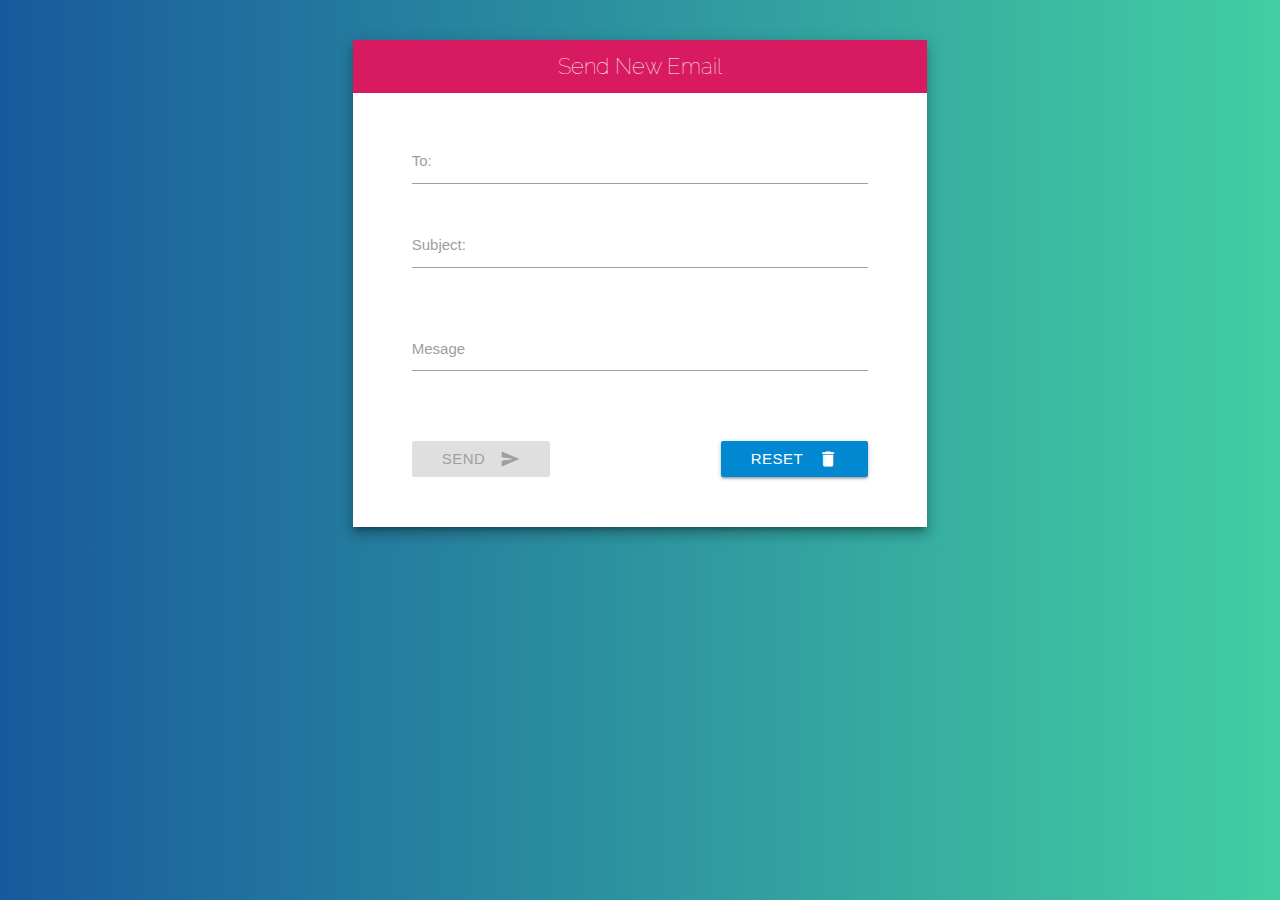
<file: email/index.html>
<!DOCTYPE html>
<html>
  <head>
    <link href="https://fonts.googleapis.com/icon?family=Material+Icons" rel="stylesheet">
    <link href="https://fonts.googleapis.com/css?family=Raleway:100,300" rel="stylesheet">
    <link type="text/css" rel="stylesheet" href="css/materialize.min.css"  media="screen,projection"/>
    <link rel="stylesheet" href="css/custom.css">
    <meta name="viewport" content="width=device-width, initial-scale=1.0"/>
    <title>Send Email</title>
  </head>
  <body>

    <div class="container">
        <div class="row">
            <div class="col s8 offset-s2">
                <div id="content" class="m2">
                    <header id="header" class=" pink darken-1">
                        Send New Email
                    </header>
                    <form id="email-form" action="#" class="col s10 offset-s1">
                        <div class="row">
                                <div class="input-field col s12">
                                    <input id="email" type="email">
                                    <label for="email">To:</label>
                                </div>
                                <div class="input-field col s12">
                                        <input id="subject" type="text">
                                        <label for="subject">Subject:</label>
                                </div>
                        </div>

                            <div class="row">
                                <div class="input-field col s12">
                                <textarea id="message" class="materialize-textarea"></textarea>
                                <label for="message">Mesage</label>
                                </div>
                            </div>
                            <div class="row" id="loaders">
                                <img id="spinner" src="img/spinner.gif" width="150">
                            </div>
                            <div class="row">
                                    <div class="col s6">
                                        <button id="sendBtn" class="btn waves-effect waves-light  pink darken-2" type="submit" name="action">Send
                                                <i class="material-icons right">send</i>
                                        </button>
                                    </div>
                                    <div class="col s6">
                                        <button id="resetBtn" class="btn waves-effect waves-light light-blue darken-2" type="reset">Reset
                                                <i class="material-icons right">delete</i>
                                        </button>
                                    </div>
                            </div>
                    </form> 
                    
                </div> <!--.contenido-->
            </div>
        </div>
    </div>
    <script type="text/javascript" src="https://code.jquery.com/jquery-3.2.1.min.js"></script>
    <script type="text/javascript" src="js/materialize.min.js"></script>
    <script src="js/app.js"></script>
  </body>
</html>
</file>
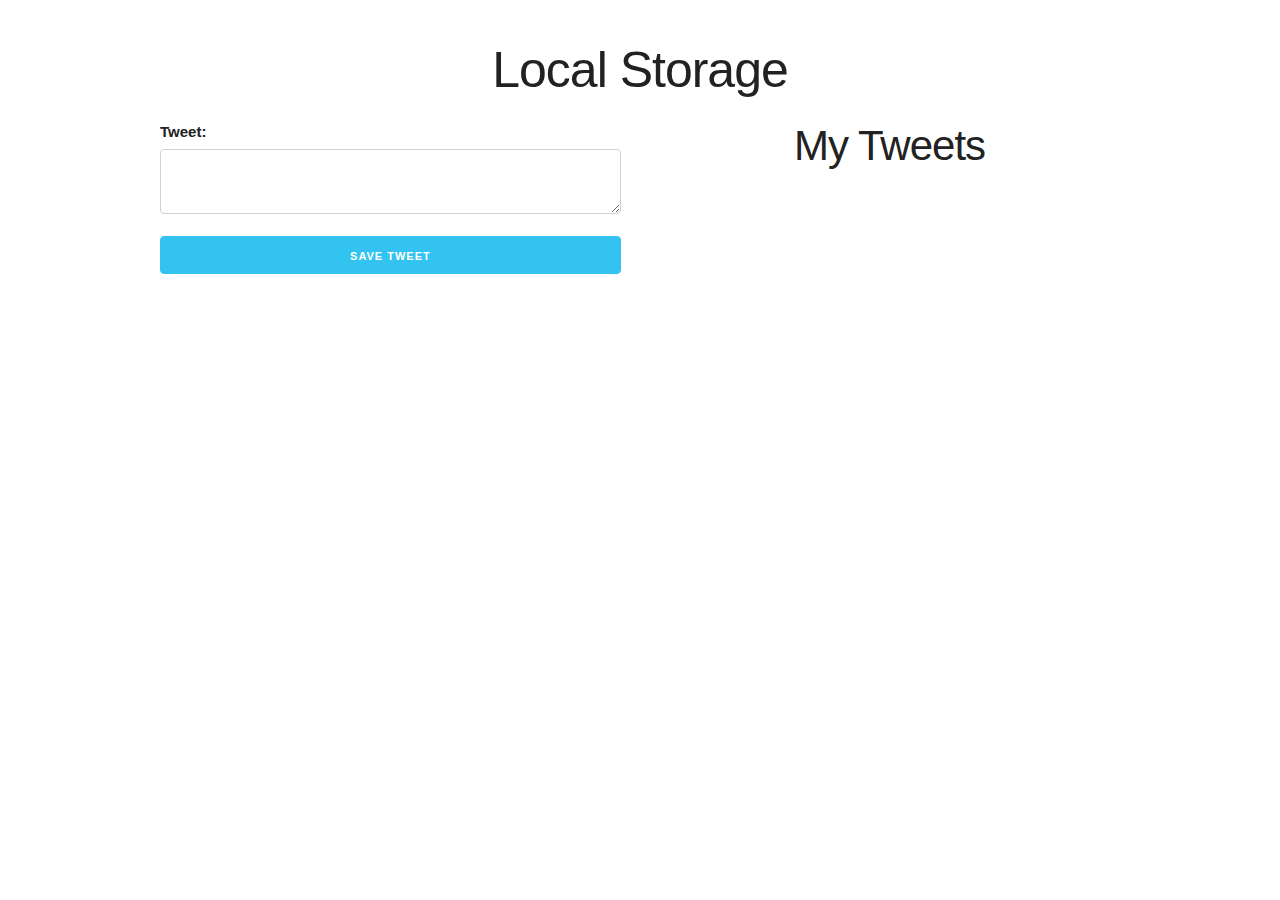
<file: LocalStorageForm/index.html>
<!DOCTYPE html>
<html lang="en">
<head>
    <meta charset="UTF-8">
    <meta name="viewport" content="width=device-width, initial-scale=1.0">
    <meta http-equiv="X-UA-Compatible" content="ie=edge">
    <title>Save Tweets Into Storage</title>
    <link rel="stylesheet" href="assets/css/normalize.css">
    <link rel="stylesheet" href="assets/css/skeleton.css">
    <link rel="stylesheet" href="assets/css/custom.css">
</head>
<body>

    <div id="content">
        <div class="container">
            <h1>Local Storage</h1>
            <div class="row">
                <div class="six columns">
                    <label for="tweet">Tweet:</label>
                    <form action="#" id="form">
                            <label for="tweet"></label>
                            <textarea id="tweet" class="u-full-width"></textarea>
                            <input type="submit" class="button u-full-width button-primary" value="Save Tweet">
                    </form>
                </div> <!--.six-->
                <div class="six columns">
                    <h2>My Tweets</h2>
                    <div id="tweet-list"></div>
                </div> <!--.six-->
            </div>
        </div>
    </div> <!--#contenido-->

    <script src="assets/js/app.js"></script>
</body>
</html>
</file>
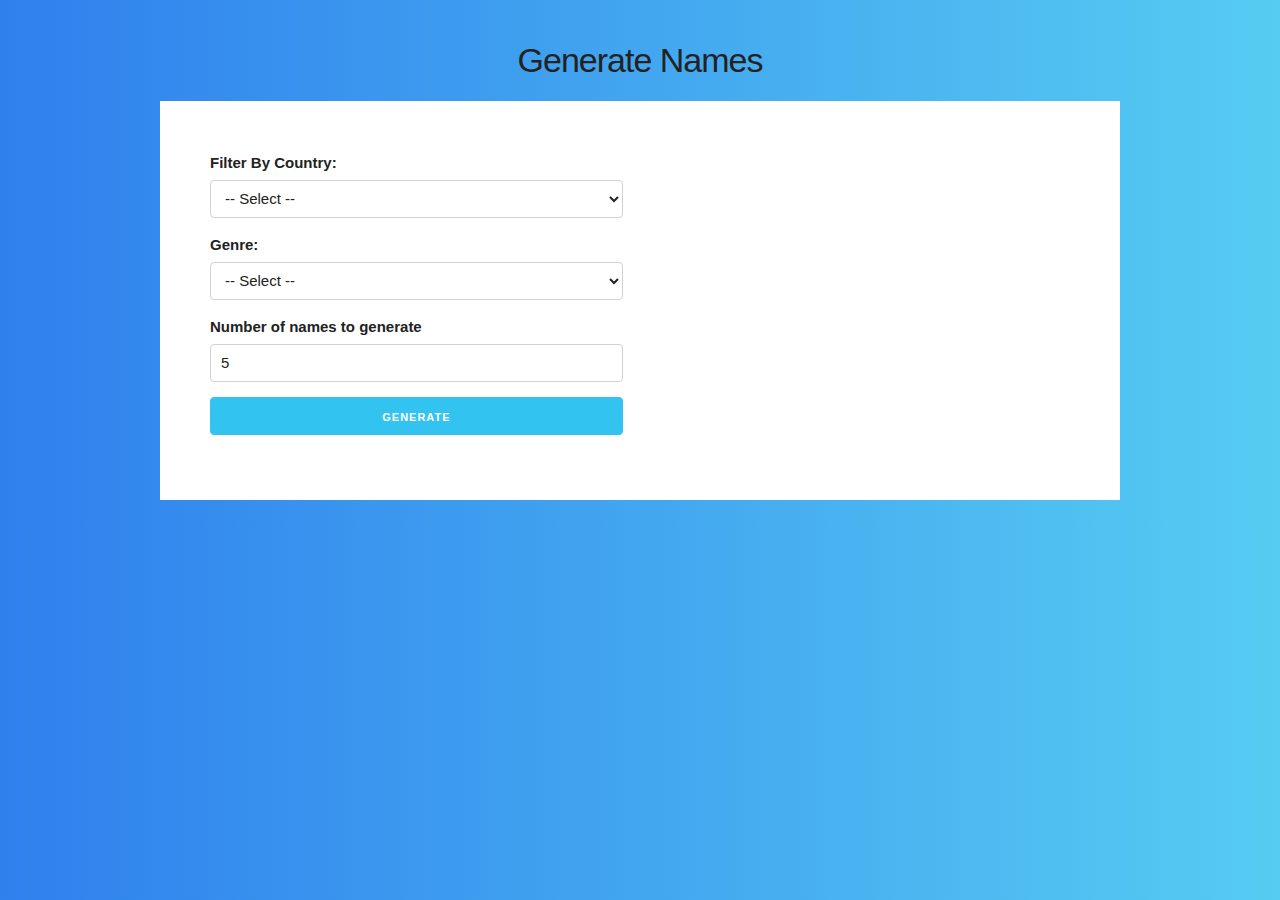
<file: nameGeneratorAJAX/index.html>
<!DOCTYPE html>
<html lang="en">
<head>
    <meta charset="UTF-8">
    <meta name="viewport" content="width=device-width, initial-scale=1.0">
    <meta http-equiv="X-UA-Compatible" content="ie=edge">
    <title>Document</title>
    <link rel="stylesheet" href="css/normalize.css">
    <link rel="stylesheet" href="css/skeleton.css">
    <link rel="stylesheet" href="css/custom.css">
</head>
<body>
    <div class="container">
        <div id="content" class="content">
            <h1>Generate Names</h1>
            <form action="#" id="generate-names">
                <div class="row">
                    <div class="six columns">
                        <label for="country">Filter By Country:</label>
                        <select class="u-full-width" id="country">
                            <option value=''>-- Select --</option>
                            <option value="argentina">Argentina</option>
                            <option value="brazil">Brazil</option>
                            <option value="colombia">Colombia</option>
                            <option value="costa rica">Costa Rica</option>
                            <option value="france">France</option>
                            <option value="italy">Italy</option>
                            <option value="mexico">Mexico</option>
                            <option value="portugal">Portugal</option>
                            <option value="united states">United States</option>
                            <option value="india">India</option>
                            <option value="japan">Japan</option>
                        </select>
                        <label for="genre">Genre:</label>
                        <select class="u-full-width" id="genre">
                                <option value=''>-- Select --</option>
                                <option value="male">Male</option>
                                <option value="female">Female</option>
                        </select>
                        <label>Number of names to generate</label>
                        <input type="number" id="quantity" class="u-full-width" min="5" max="50" value="5">
                        <input class="button-primary u-full-width" type="submit" value="Generate">
                    </div>

                    <div class="six columns">
                        <div id="result"></div>
                    </div>
                </div>
                
            </form>
        </div>
    </div>
    
    <script src="js/app.js"></script>
</body>
</html>
</file>
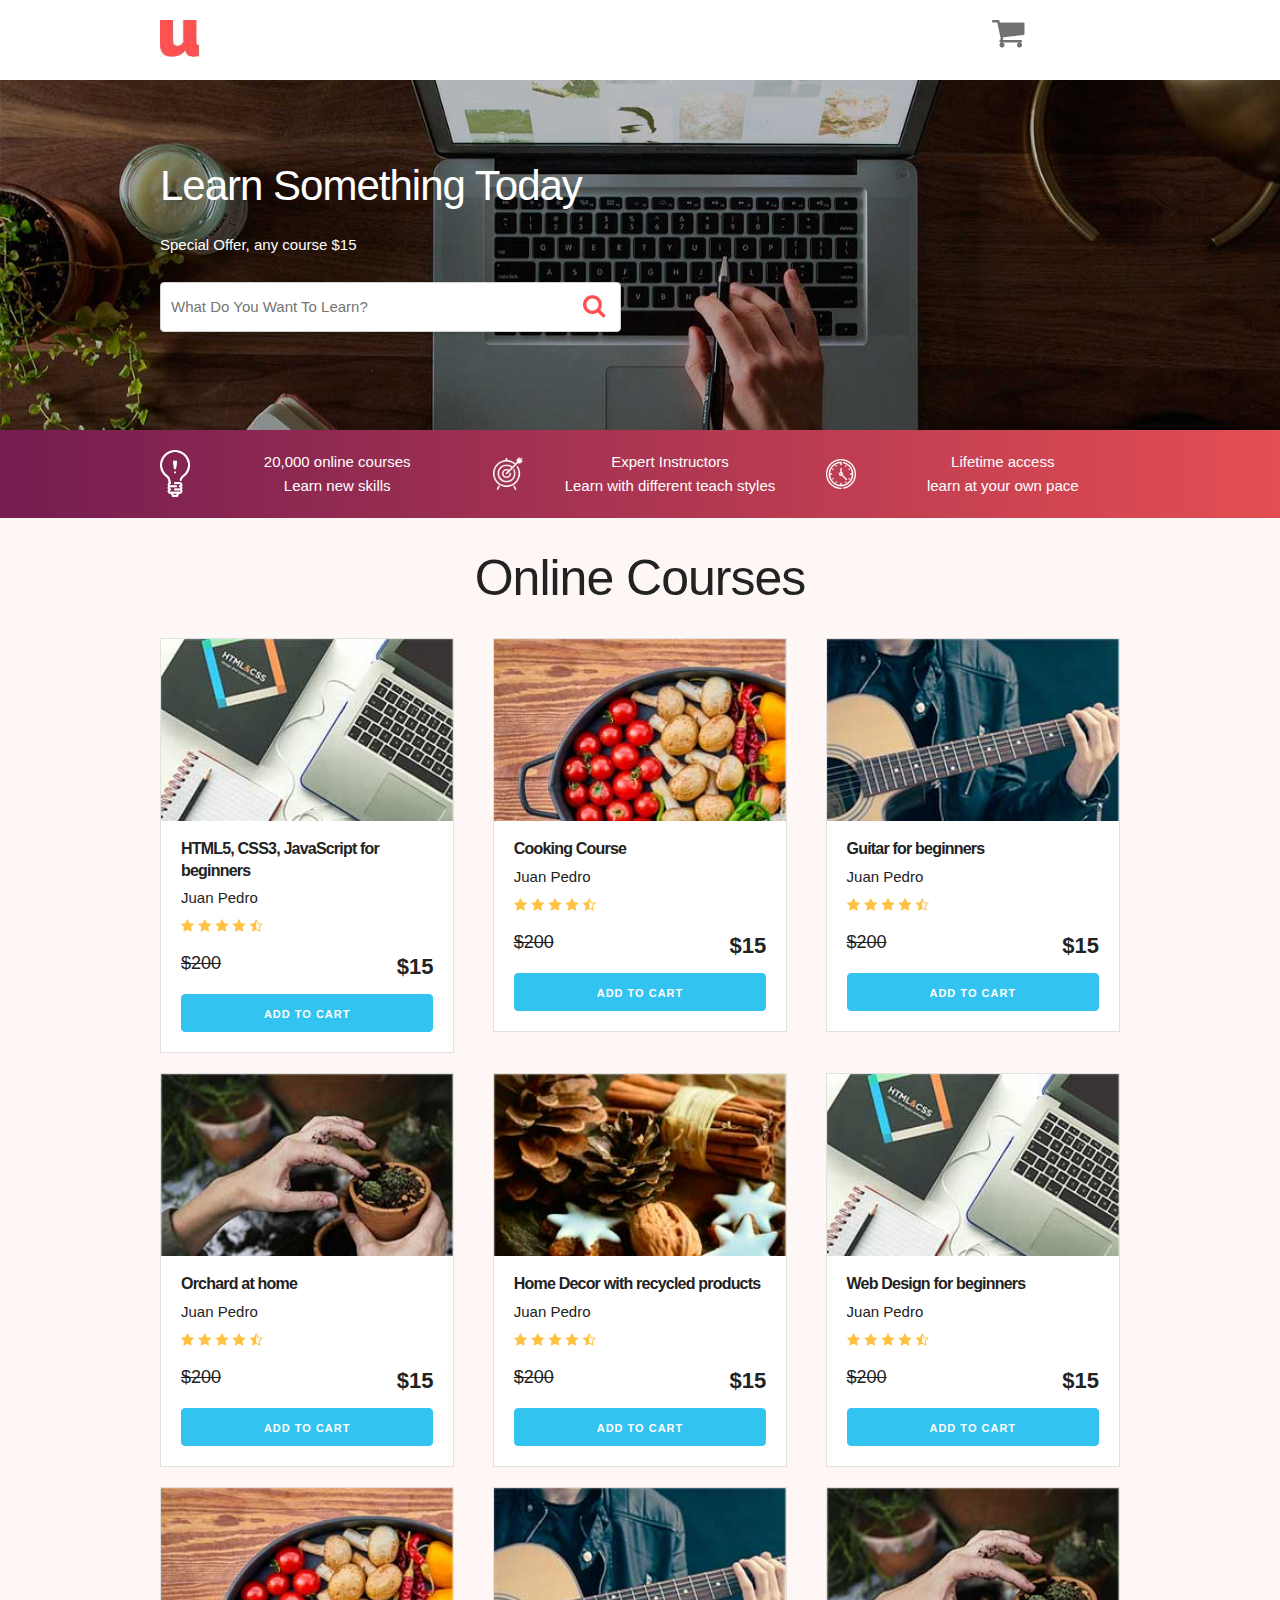
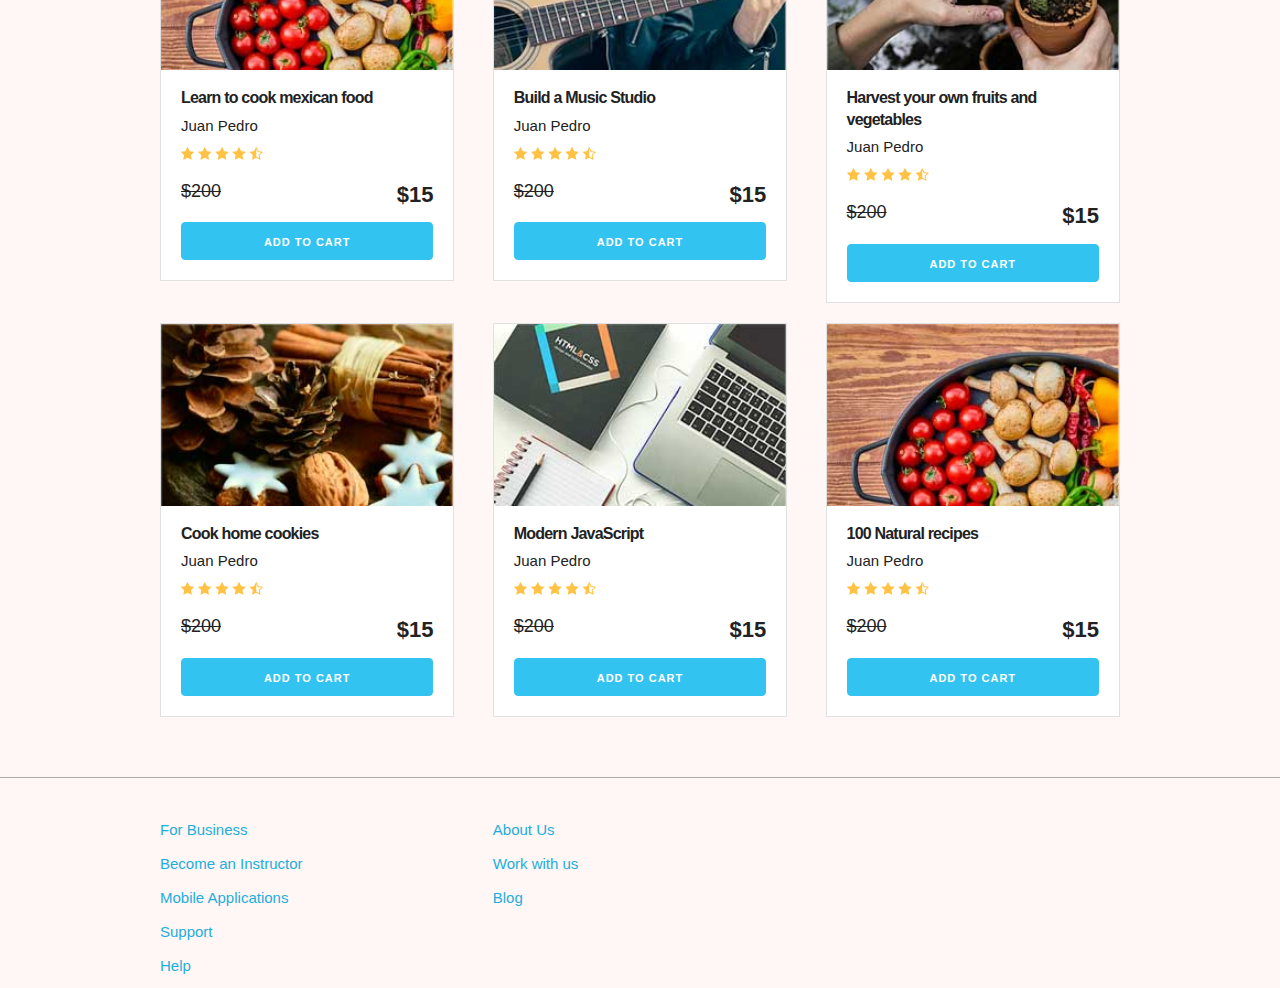
<file: shoppingcart/index.html>
<!DOCTYPE html>
<html lang="en">
<head>
    <meta charset="UTF-8">
    <meta name="viewport" content="width=device-width, initial-scale=1.0">
    <meta http-equiv="X-UA-Compatible" content="ie=edge">
    <title>Add Courses to Shopping Cart</title>
    <link rel="stylesheet" href="css/normalize.css">
    <link rel="stylesheet" href="css/skeleton.css">
    <link rel="stylesheet" href="css/custom.css">
</head>
<body>
<header id="header" class="header">
    <div class="container">
        <div class="row">
            <div class="four columns">
                <img src="img/logo.jpg" id="logo">
            </div>
            <div class="two columns u-pull-right">
                <ul>
                    <li class="submenu">
                            <img src="img/cart.png" id="img-cart">
                            <div id="shopping-cart">
                                    <table id="cart-content" class="u-full-width">
                                        <thead>
                                            <tr>
                                                <th>Image</th>
                                                <th>Name</th>
                                                <th>Price</th>
                                                <th></th>
                                            </tr>
                                        </thead>
                                        <tbody></tbody>
                                    </table>

                                    <a href="#" id="clear-cart" class="button u-full-width">Clear Cart</a>
                            </div>
                    </li>
                </ul>
            </div>
        </div>
    </div>
    </header>


    <div id="hero">
        <div class="container">
            <div class="row">
                    <div class="six columns">
                        <div class="hero-content">
                                <h2>Learn Something Today</h2>
                                <p>Special Offer, any course $15</p>
                                <form action="#" id="search" method="post" class="form">
                                    <input class="u-full-width" type="text" placeholder="What Do You Want To Learn? " id="search-course">
                                    <input type="submit" id="submit-search-course" class="submit-search-course">
                                </form>
                        </div>
                    </div>
            </div>
        </div>
    </div>

    <div class="main-bar">
        <div class="container">
            <div class="row">
                    <div class="four columns icon icon1">
                        <p>20,000 online courses <br>
                        Learn new skills</p>
                    </div>
                    <div class="four columns icon icon2">
                        <p>Expert Instructors<br>
                        Learn with different teach styles</p>
                    </div>
                    <div class="four columns icon icon3">
                        <p>Lifetime access <br>
                        learn at your own pace</p>
                    </div>
            </div>
        </div>

    </div>

    <div id="courses-list" class="container">
        <h1 id="heading" class="heading">Online Courses</h1>
        <div class="row">
            <div class="four columns">
                <div class="card">
                    <img src="img/course1.jpg" class="course-image u-full-width">
                    <div class="info-card">
                        <h4>HTML5, CSS3, JavaScript for beginners</h4>
                        <p>Juan Pedro</p>
                        <img src="img/stars.png">
                        <p class="price">$200  <span class="u-pull-right ">$15</span></p>
                        <a href="#" class="u-full-width button-primary button input add-to-cart" data-id="1">Add to Cart</a>
                    </div>
                </div> <!--.card-->
            </div>
            <div class="four columns">
                    <div class="card">
                        <img src="img/course2.jpg" class="course-image u-full-width">
                        <div class="info-card">
                            <h4>Cooking Course</h4>
                            <p>Juan Pedro</p>
                            <img src="img/stars.png">
                            <p class="price">$200  <span class="u-pull-right ">$15</span></p>
                            <a href="#" class="u-full-width button-primary button input add-to-cart" data-id="2">Add to Cart</a>
                        </div>
                    </div>
            </div>
            <div class="four columns">
                    <div class="card">
                        <img src="img/course3.jpg" class="course-image u-full-width">
                        <div class="info-card">
                            <h4>Guitar for beginners</h4>
                            <p>Juan Pedro</p>
                            <img src="img/stars.png">
                            <p class="price">$200  <span class="u-pull-right ">$15</span></p>
                            <a href="#" class="u-full-width button-primary button input add-to-cart" data-id="3">Add to Cart</a>
                        </div>
                    </div> <!--.card-->
            </div>

        </div> <!--.row-->
        <div class="row">
            <div class="four columns">
                <div class="card">
                    <img src="img/course4.jpg" class="course-image u-full-width">
                    <div class="info-card">
                        <h4>Orchard at home</h4>
                        <p>Juan Pedro</p>
                        <img src="img/stars.png">
                        <p class="price">$200  <span class="u-pull-right ">$15</span></p>
                        <a href="#" class="u-full-width button-primary button input add-to-cart" data-id="4">Add to Cart</a>
                    </div>
                </div> <!--.card-->
            </div>
            <div class="four columns">
                    <div class="card">
                        <img src="img/course5.jpg" class="course-image u-full-width">
                        <div class="info-card">
                            <h4>Home Decor with recycled products</h4>
                            <p>Juan Pedro</p>
                            <img src="img/stars.png">
                            <p class="price">$200  <span class="u-pull-right ">$15</span></p>
                            <a href="#" class="u-full-width button-primary button input add-to-cart" data-id="5">Add to Cart</a>
                        </div>
                    </div> <!--.card-->
            </div>
            <div class="four columns">
                    <div class="card">
                        <img src="img/course1.jpg" class="course-image u-full-width">
                        <div class="info-card">
                            <h4>Web Design for beginners</h4>
                            <p>Juan Pedro</p>
                            <img src="img/stars.png">
                            <p class="price">$200  <span class="u-pull-right ">$15</span></p>
                            <a href="#" class="u-full-width button-primary button input add-to-cart" data-id="6">Add to Cart</a>
                        </div>
                    </div> <!--.card-->
            </div>
        </div> <!--.row-->
        <div class="row">
            <div class="four columns">
                <div class="card">
                    <img src="img/course2.jpg" class="course-image u-full-width">
                    <div class="info-card">
                        <h4>Learn to cook mexican food</h4>
                        <p>Juan Pedro</p>
                        <img src="img/stars.png">
                        <p class="price">$200  <span class="u-pull-right ">$15</span></p>
                        <a href="#" class="u-full-width button-primary button input add-to-cart" data-id="7">Add to Cart</a>
                    </div>
                </div> <!--.card-->
            </div>
            <div class="four columns">
                    <div class="card">
                        <img src="img/course3.jpg" class="course-image u-full-width">
                        <div class="info-card">
                            <h4>Build a Music Studio</h4>
                            <p>Juan Pedro</p>
                            <img src="img/stars.png">
                            <p class="price">$200  <span class="u-pull-right ">$15</span></p>
                            <a href="#" class="u-full-width button-primary button input add-to-cart" data-id="8">Add to Cart</a>
                        </div>
                    </div> <!--.card-->
            </div>
            <div class="four columns">
                    <div class="card">
                        <img src="img/course4.jpg" class="course-image u-full-width">
                        <div class="info-card">
                            <h4>Harvest your own fruits and vegetables</h4>
                            <p>Juan Pedro</p>
                            <img src="img/stars.png">
                            <p class="price">$200  <span class="u-pull-right ">$15</span></p>
                            <a href="#" class="u-full-width button-primary button input add-to-cart" data-id="9">Add to Cart</a>
                        </div>
                    </div> <!--.card-->
            </div>
        </div> <!--.row-->
        <div class="row">
                <div class="four columns">
                    <div class="card">
                        <img src="img/course5.jpg" class="course-image u-full-width">
                        <div class="info-card">
                            <h4>Cook home cookies</h4>
                            <p>Juan Pedro</p>
                            <img src="img/stars.png">
                            <p class="price">$200  <span class="u-pull-right ">$15</span></p>
                            <a href="#" class="u-full-width button-primary button input add-to-cart" data-id="10">Add to Cart</a>
                        </div>
                    </div> <!--.card-->
                </div>
                <div class="four columns">
                        <div class="card">
                            <img src="img/course1.jpg" class="course-image u-full-width">
                            <div class="info-card">
                                <h4>Modern JavaScript</h4>
                                <p>Juan Pedro</p>
                                <img src="img/stars.png">
                                <p class="price">$200  <span class="u-pull-right ">$15</span></p>
                                <a href="#" class="u-full-width button-primary button input add-to-cart" data-id="11">Add to Cart</a>
                            </div>
                        </div> <!--.card-->
                </div>
                <div class="four columns">
                        <div class="card">
                            <img src="img/course2.jpg" class="course-image u-full-width">
                            <div class="info-card">
                                <h4>100 Natural recipes</h4>
                                <p>Juan Pedro</p>
                                <img src="img/stars.png">
                                <p class="price">$200  <span class="u-pull-right ">$15</span></p>
                                <a href="#" class="u-full-width button-primary button input add-to-cart" data-id="12">Add to Cart</a>
                            </div>
                        </div> <!--.card-->
                </div>
            </div> <!--.row-->
    </div>

    <footer id="footer" class="footer">
        <div class="container">
            <div class="row">
                    <div class="four columns">
                            <nav id="primary" class="menu">
                                <a class="link" href="#">For Business</a>
                                <a class="link" href="#">Become an Instructor</a>
                                <a class="link" href="#">Mobile Applications</a>
                                <a class="link" href="#">Support</a>
                                <a class="link" href="#">Help</a>
                            </nav>
                    </div>
                    <div class="four columns">
                            <nav id="secondary" class="menu">
                                <a class="link" href="#">About Us</a>
                                <a class="link" href="#">Work with us</a>
                                <a class="link" href="#">Blog</a>
                            </nav>
                    </div>
            </div>
        </div>
    </footer>

    <script src="js/app.js"></script>

</body>
</html>
</file>
<file: email/css/custom.css>
body {
    background: #43cea2;
    background: -webkit-linear-gradient(to right, #185a9d, #43cea2);
    background: linear-gradient(to right, #185a9d, #43cea2); 
}
#content {
    background-color: white;
    margin-top: 40px;
    -webkit-box-shadow: 0 8px 10px 1px rgba(0,0,0,0.14), 0 3px 14px 2px rgba(0,0,0,0.12), 0 5px 5px -3px rgba(0,0,0,0.3);
    box-shadow: 0 8px 10px 1px rgba(0,0,0,0.14), 0 3px 14px 2px rgba(0,0,0,0.12), 0 5px 5px -3px rgba(0,0,0,0.3);
}
#content::after {
    clear: both;
    display: block;
    content: '';
}
header {
    padding: 10px;
    text-align: center;
    color: white;
    font-size: 22px;
    font-family: 'Raleway', sans-serif;
    font-weight: 100;
}
form {
    margin: 30px 0;
}
#loaders {
    text-align: center;
}
#loaders img {
    width: 150px;
    margin: 0 auto;
    display: none;
}
#resetBtn {
    float: right;
}
</file>
<file: LocalStorageForm/assets/css/skeleton.css>
/*
* Skeleton V2.0.4
* Copyright 2014, Dave Gamache
* www.getskeleton.com
* Free to use under the MIT license.
* http://www.opensource.org/licenses/mit-license.php
* 12/29/2014
*/


/* Table of contents
––––––––––––––––––––––––––––––––––––––––––––––––––
- Grid
- Base Styles
- Typography
- Links
- Buttons
- Forms
- Lists
- Code
- Tables
- Spacing
- Utilities
- Clearing
- Media Queries
*/


/* Grid
–––––––––––––––––––––––––––––––––––––––––––––––––– */
.container {
  position: relative;
  width: 100%;
  max-width: 960px;
  margin: 0 auto;
  padding: 0 20px;
  box-sizing: border-box; }
.column,
.columns {
  width: 100%;
  float: left;
  box-sizing: border-box; }

/* For devices larger than 400px */
@media (min-width: 400px) {
  .container {
    width: 85%;
    padding: 0; }
}

/* For devices larger than 550px */
@media (min-width: 550px) {
  .container {
    width: 80%; }
  .column,
  .columns {
    margin-left: 4%; }
  .column:first-child,
  .columns:first-child {
    margin-left: 0; }

  .one.column,
  .one.columns                    { width: 4.66666666667%; }
  .two.columns                    { width: 13.3333333333%; }
  .three.columns                  { width: 22%;            }
  .four.columns                   { width: 30.6666666667%; }
  .five.columns                   { width: 39.3333333333%; }
  .six.columns                    { width: 48%;            }
  .seven.columns                  { width: 56.6666666667%; }
  .eight.columns                  { width: 65.3333333333%; }
  .nine.columns                   { width: 74.0%;          }
  .ten.columns                    { width: 82.6666666667%; }
  .eleven.columns                 { width: 91.3333333333%; }
  .twelve.columns                 { width: 100%; margin-left: 0; }

  .one-third.column               { width: 30.6666666667%; }
  .two-thirds.column              { width: 65.3333333333%; }

  .one-half.column                { width: 48%; }

  /* Offsets */
  .offset-by-one.column,
  .offset-by-one.columns          { margin-left: 8.66666666667%; }
  .offset-by-two.column,
  .offset-by-two.columns          { margin-left: 17.3333333333%; }
  .offset-by-three.column,
  .offset-by-three.columns        { margin-left: 26%;            }
  .offset-by-four.column,
  .offset-by-four.columns         { margin-left: 34.6666666667%; }
  .offset-by-five.column,
  .offset-by-five.columns         { margin-left: 43.3333333333%; }
  .offset-by-six.column,
  .offset-by-six.columns          { margin-left: 52%;            }
  .offset-by-seven.column,
  .offset-by-seven.columns        { margin-left: 60.6666666667%; }
  .offset-by-eight.column,
  .offset-by-eight.columns        { margin-left: 69.3333333333%; }
  .offset-by-nine.column,
  .offset-by-nine.columns         { margin-left: 78.0%;          }
  .offset-by-ten.column,
  .offset-by-ten.columns          { margin-left: 86.6666666667%; }
  .offset-by-eleven.column,
  .offset-by-eleven.columns       { margin-left: 95.3333333333%; }

  .offset-by-one-third.column,
  .offset-by-one-third.columns    { margin-left: 34.6666666667%; }
  .offset-by-two-thirds.column,
  .offset-by-two-thirds.columns   { margin-left: 69.3333333333%; }

  .offset-by-one-half.column,
  .offset-by-one-half.columns     { margin-left: 52%; }

}


/* Base Styles
–––––––––––––––––––––––––––––––––––––––––––––––––– */
/* NOTE
html is set to 62.5% so that all the REM measurements throughout Skeleton
are based on 10px sizing. So basically 1.5rem = 15px :) */
html {
  font-size: 62.5%; }
body {
  font-size: 1.5em; /* currently ems cause chrome bug misinterpreting rems on body element */
  line-height: 1.6;
  font-weight: 400;
  font-family: "Raleway", "HelveticaNeue", "Helvetica Neue", Helvetica, Arial, sans-serif;
  color: #222; }


/* Typography
–––––––––––––––––––––––––––––––––––––––––––––––––– */
h1, h2, h3, h4, h5, h6 {
  margin-top: 0;
  margin-bottom: 2rem;
  font-weight: 300; }
h1 { font-size: 4.0rem; line-height: 1.2;  letter-spacing: -.1rem;}
h2 { font-size: 3.6rem; line-height: 1.25; letter-spacing: -.1rem; }
h3 { font-size: 3.0rem; line-height: 1.3;  letter-spacing: -.1rem; }
h4 { font-size: 2.4rem; line-height: 1.35; letter-spacing: -.08rem; }
h5 { font-size: 1.8rem; line-height: 1.5;  letter-spacing: -.05rem; }
h6 { font-size: 1.5rem; line-height: 1.6;  letter-spacing: 0; }

/* Larger than phablet */
@media (min-width: 550px) {
  h1 { font-size: 5.0rem; }
  h2 { font-size: 4.2rem; }
  h3 { font-size: 3.6rem; }
  h4 { font-size: 3.0rem; }
  h5 { font-size: 2.4rem; }
  h6 { font-size: 1.5rem; }
}

p {
  margin-top: 0; }


/* Links
–––––––––––––––––––––––––––––––––––––––––––––––––– */
a {
  color: #1EAEDB; }
a:hover {
  color: #0FA0CE; }


/* Buttons
–––––––––––––––––––––––––––––––––––––––––––––––––– */
.button,
button,
input[type="submit"],
input[type="reset"],
input[type="button"] {
  display: inline-block;
  height: 38px;
  padding: 0 30px;
  color: #555;
  text-align: center;
  font-size: 11px;
  font-weight: 600;
  line-height: 38px;
  letter-spacing: .1rem;
  text-transform: uppercase;
  text-decoration: none;
  white-space: nowrap;
  background-color: transparent;
  border-radius: 4px;
  border: 1px solid #bbb;
  cursor: pointer;
  box-sizing: border-box; }
.button:hover,
button:hover,
input[type="submit"]:hover,
input[type="reset"]:hover,
input[type="button"]:hover,
.button:focus,
button:focus,
input[type="submit"]:focus,
input[type="reset"]:focus,
input[type="button"]:focus {
  color: #333;
  border-color: #888;
  outline: 0; }
.button.button-primary,
button.button-primary,
input[type="submit"].button-primary,
input[type="reset"].button-primary,
input[type="button"].button-primary {
  color: #FFF;
  background-color: #33C3F0;
  border-color: #33C3F0; }
.button.button-primary:hover,
button.button-primary:hover,
input[type="submit"].button-primary:hover,
input[type="reset"].button-primary:hover,
input[type="button"].button-primary:hover,
.button.button-primary:focus,
button.button-primary:focus,
input[type="submit"].button-primary:focus,
input[type="reset"].button-primary:focus,
input[type="button"].button-primary:focus {
  color: #FFF;
  background-color: #1EAEDB;
  border-color: #1EAEDB; }


/* Forms
–––––––––––––––––––––––––––––––––––––––––––––––––– */
input[type="email"],
input[type="number"],
input[type="search"],
input[type="text"],
input[type="tel"],
input[type="url"],
input[type="password"],
textarea,
select {
  height: 38px;
  padding: 6px 10px; /* The 6px vertically centers text on FF, ignored by Webkit */
  background-color: #fff;
  border: 1px solid #D1D1D1;
  border-radius: 4px;
  box-shadow: none;
  box-sizing: border-box; }
/* Removes awkward default styles on some inputs for iOS */
input[type="email"],
input[type="number"],
input[type="search"],
input[type="text"],
input[type="tel"],
input[type="url"],
input[type="password"],
textarea {
  -webkit-appearance: none;
     -moz-appearance: none;
          appearance: none; }
textarea {
  min-height: 65px;
  padding-top: 6px;
  padding-bottom: 6px; }
input[type="email"]:focus,
input[type="number"]:focus,
input[type="search"]:focus,
input[type="text"]:focus,
input[type="tel"]:focus,
input[type="url"]:focus,
input[type="password"]:focus,
textarea:focus,
select:focus {
  border: 1px solid #33C3F0;
  outline: 0; }
label,
legend {
  display: block;
  margin-bottom: .5rem;
  font-weight: 600; }
fieldset {
  padding: 0;
  border-width: 0; }
input[type="checkbox"],
input[type="radio"] {
  display: inline; }
label > .label-body {
  display: inline-block;
  margin-left: .5rem;
  font-weight: normal; }


/* Lists
–––––––––––––––––––––––––––––––––––––––––––––––––– */
ul {
  list-style: circle inside; }
ol {
  list-style: decimal inside; }
ol, ul {
  padding-left: 0;
  margin-top: 0; }
ul ul,
ul ol,
ol ol,
ol ul {
  margin: 1.5rem 0 1.5rem 3rem;
  font-size: 90%; }
li {
  margin-bottom: 1rem; }


/* Code
–––––––––––––––––––––––––––––––––––––––––––––––––– */
code {
  padding: .2rem .5rem;
  margin: 0 .2rem;
  font-size: 90%;
  white-space: nowrap;
  background: #F1F1F1;
  border: 1px solid #E1E1E1;
  border-radius: 4px; }
pre > code {
  display: block;
  padding: 1rem 1.5rem;
  white-space: pre; }


/* Tables
–––––––––––––––––––––––––––––––––––––––––––––––––– */
th,
td {
  padding: 12px 15px;
  text-align: left;
  border-bottom: 1px solid #E1E1E1; }
th:first-child,
td:first-child {
  padding-left: 0; }
th:last-child,
td:last-child {
  padding-right: 0; }


/* Spacing
–––––––––––––––––––––––––––––––––––––––––––––––––– */
button,
.button {
  margin-bottom: 1rem; }
input,
textarea,
select,
fieldset {
  margin-bottom: 1.5rem; }
pre,
blockquote,
dl,
figure,
table,
p,
ul,
ol,
form {
  margin-bottom: 2.5rem; }


/* Utilities
–––––––––––––––––––––––––––––––––––––––––––––––––– */
.u-full-width {
  width: 100%;
  box-sizing: border-box; }
.u-max-full-width {
  max-width: 100%;
  box-sizing: border-box; }
.u-pull-right {
  float: right; }
.u-pull-left {
  float: left; }


/* Misc
–––––––––––––––––––––––––––––––––––––––––––––––––– */
hr {
  margin-top: 3rem;
  margin-bottom: 3.5rem;
  border-width: 0;
  border-top: 1px solid #E1E1E1; }


/* Clearing
–––––––––––––––––––––––––––––––––––––––––––––––––– */

/* Self Clearing Goodness */
.container:after,
.row:after,
.u-cf {
  content: "";
  display: table;
  clear: both; }


/* Media Queries
–––––––––––––––––––––––––––––––––––––––––––––––––– */
/*
Note: The best way to structure the use of media queries is to create the queries
near the relevant code. For example, if you wanted to change the styles for buttons
on small devices, paste the mobile query code up in the buttons section and style it
there.
*/


/* Larger than mobile */
@media (min-width: 400px) {}

/* Larger than phablet (also point when grid becomes active) */
@media (min-width: 550px) {}

/* Larger than tablet */
@media (min-width: 750px) {}

/* Larger than desktop */
@media (min-width: 1000px) {}

/* Larger than Desktop HD */
@media (min-width: 1200px) {}
</file>
<file: LocalStorageForm/assets/css/custom.css>
h1, h2 {
    text-align: center;
}

#content {
    margin-top: 40px;
}
.remove-tweet,
.remove-tweet:hover {
    float: right;
    cursor: pointer;
    color: red;
    font-weight: bold;
}
</file>
<file: nameGeneratorAJAX/css/skeleton.css>
/*
* Skeleton V2.0.4
* Copyright 2014, Dave Gamache
* www.getskeleton.com
* Free to use under the MIT license.
* http://www.opensource.org/licenses/mit-license.php
* 12/29/2014
*/


/* Table of contents
––––––––––––––––––––––––––––––––––––––––––––––––––
- Grid
- Base Styles
- Typography
- Links
- Buttons
- Forms
- Lists
- Code
- Tables
- Spacing
- Utilities
- Clearing
- Media Queries
*/


/* Grid
–––––––––––––––––––––––––––––––––––––––––––––––––– */
.container {
  position: relative;
  width: 100%;
  max-width: 960px;
  margin: 0 auto;
  padding: 0 20px;
  box-sizing: border-box; }
.column,
.columns {
  width: 100%;
  float: left;
  box-sizing: border-box; }

/* For devices larger than 400px */
@media (min-width: 400px) {
  .container {
    width: 85%;
    padding: 0; }
}

/* For devices larger than 550px */
@media (min-width: 550px) {
  .container {
    width: 80%; }
  .column,
  .columns {
    margin-left: 4%; }
  .column:first-child,
  .columns:first-child {
    margin-left: 0; }

  .one.column,
  .one.columns                    { width: 4.66666666667%; }
  .two.columns                    { width: 13.3333333333%; }
  .three.columns                  { width: 22%;            }
  .four.columns                   { width: 30.6666666667%; }
  .five.columns                   { width: 39.3333333333%; }
  .six.columns                    { width: 48%;            }
  .seven.columns                  { width: 56.6666666667%; }
  .eight.columns                  { width: 65.3333333333%; }
  .nine.columns                   { width: 74.0%;          }
  .ten.columns                    { width: 82.6666666667%; }
  .eleven.columns                 { width: 91.3333333333%; }
  .twelve.columns                 { width: 100%; margin-left: 0; }

  .one-third.column               { width: 30.6666666667%; }
  .two-thirds.column              { width: 65.3333333333%; }

  .one-half.column                { width: 48%; }

  /* Offsets */
  .offset-by-one.column,
  .offset-by-one.columns          { margin-left: 8.66666666667%; }
  .offset-by-two.column,
  .offset-by-two.columns          { margin-left: 17.3333333333%; }
  .offset-by-three.column,
  .offset-by-three.columns        { margin-left: 26%;            }
  .offset-by-four.column,
  .offset-by-four.columns         { margin-left: 34.6666666667%; }
  .offset-by-five.column,
  .offset-by-five.columns         { margin-left: 43.3333333333%; }
  .offset-by-six.column,
  .offset-by-six.columns          { margin-left: 52%;            }
  .offset-by-seven.column,
  .offset-by-seven.columns        { margin-left: 60.6666666667%; }
  .offset-by-eight.column,
  .offset-by-eight.columns        { margin-left: 69.3333333333%; }
  .offset-by-nine.column,
  .offset-by-nine.columns         { margin-left: 78.0%;          }
  .offset-by-ten.column,
  .offset-by-ten.columns          { margin-left: 86.6666666667%; }
  .offset-by-eleven.column,
  .offset-by-eleven.columns       { margin-left: 95.3333333333%; }

  .offset-by-one-third.column,
  .offset-by-one-third.columns    { margin-left: 34.6666666667%; }
  .offset-by-two-thirds.column,
  .offset-by-two-thirds.columns   { margin-left: 69.3333333333%; }

  .offset-by-one-half.column,
  .offset-by-one-half.columns     { margin-left: 52%; }

}


/* Base Styles
–––––––––––––––––––––––––––––––––––––––––––––––––– */
/* NOTE
html is set to 62.5% so that all the REM measurements throughout Skeleton
are based on 10px sizing. So basically 1.5rem = 15px :) */
html {
  font-size: 62.5%; }
body {
  font-size: 1.5em; /* currently ems cause chrome bug misinterpreting rems on body element */
  line-height: 1.6;
  font-weight: 400;
  font-family: "Raleway", "HelveticaNeue", "Helvetica Neue", Helvetica, Arial, sans-serif;
  color: #222; }


/* Typography
–––––––––––––––––––––––––––––––––––––––––––––––––– */
h1, h2, h3, h4, h5, h6 {
  margin-top: 0;
  margin-bottom: 2rem;
  font-weight: 300; }
h1 { font-size: 4.0rem; line-height: 1.2;  letter-spacing: -.1rem;}
h2 { font-size: 3.6rem; line-height: 1.25; letter-spacing: -.1rem; }
h3 { font-size: 3.0rem; line-height: 1.3;  letter-spacing: -.1rem; }
h4 { font-size: 2.4rem; line-height: 1.35; letter-spacing: -.08rem; }
h5 { font-size: 1.8rem; line-height: 1.5;  letter-spacing: -.05rem; }
h6 { font-size: 1.5rem; line-height: 1.6;  letter-spacing: 0; }

/* Larger than phablet */
@media (min-width: 550px) {
  h1 { font-size: 5.0rem; }
  h2 { font-size: 4.2rem; }
  h3 { font-size: 3.6rem; }
  h4 { font-size: 3.0rem; }
  h5 { font-size: 2.4rem; }
  h6 { font-size: 1.5rem; }
}

p {
  margin-top: 0; }


/* Links
–––––––––––––––––––––––––––––––––––––––––––––––––– */
a {
  color: #1EAEDB; }
a:hover {
  color: #0FA0CE; }


/* Buttons
–––––––––––––––––––––––––––––––––––––––––––––––––– */
.button,
button,
input[type="submit"],
input[type="reset"],
input[type="button"] {
  display: inline-block;
  height: 38px;
  padding: 0 30px;
  color: #555;
  text-align: center;
  font-size: 11px;
  font-weight: 600;
  line-height: 38px;
  letter-spacing: .1rem;
  text-transform: uppercase;
  text-decoration: none;
  white-space: nowrap;
  background-color: transparent;
  border-radius: 4px;
  border: 1px solid #bbb;
  cursor: pointer;
  box-sizing: border-box; }
.button:hover,
button:hover,
input[type="submit"]:hover,
input[type="reset"]:hover,
input[type="button"]:hover,
.button:focus,
button:focus,
input[type="submit"]:focus,
input[type="reset"]:focus,
input[type="button"]:focus {
  color: #333;
  border-color: #888;
  outline: 0; }
.button.button-primary,
button.button-primary,
input[type="submit"].button-primary,
input[type="reset"].button-primary,
input[type="button"].button-primary {
  color: #FFF;
  background-color: #33C3F0;
  border-color: #33C3F0; }
.button.button-primary:hover,
button.button-primary:hover,
input[type="submit"].button-primary:hover,
input[type="reset"].button-primary:hover,
input[type="button"].button-primary:hover,
.button.button-primary:focus,
button.button-primary:focus,
input[type="submit"].button-primary:focus,
input[type="reset"].button-primary:focus,
input[type="button"].button-primary:focus {
  color: #FFF;
  background-color: #1EAEDB;
  border-color: #1EAEDB; }


/* Forms
–––––––––––––––––––––––––––––––––––––––––––––––––– */
input[type="email"],
input[type="number"],
input[type="search"],
input[type="text"],
input[type="tel"],
input[type="url"],
input[type="password"],
textarea,
select {
  height: 38px;
  padding: 6px 10px; /* The 6px vertically centers text on FF, ignored by Webkit */
  background-color: #fff;
  border: 1px solid #D1D1D1;
  border-radius: 4px;
  box-shadow: none;
  box-sizing: border-box; }
/* Removes awkward default styles on some inputs for iOS */
input[type="email"],
input[type="number"],
input[type="search"],
input[type="text"],
input[type="tel"],
input[type="url"],
input[type="password"],
textarea {
  -webkit-appearance: none;
     -moz-appearance: none;
          appearance: none; }
textarea {
  min-height: 65px;
  padding-top: 6px;
  padding-bottom: 6px; }
input[type="email"]:focus,
input[type="number"]:focus,
input[type="search"]:focus,
input[type="text"]:focus,
input[type="tel"]:focus,
input[type="url"]:focus,
input[type="password"]:focus,
textarea:focus,
select:focus {
  border: 1px solid #33C3F0;
  outline: 0; }
label,
legend {
  display: block;
  margin-bottom: .5rem;
  font-weight: 600; }
fieldset {
  padding: 0;
  border-width: 0; }
input[type="checkbox"],
input[type="radio"] {
  display: inline; }
label > .label-body {
  display: inline-block;
  margin-left: .5rem;
  font-weight: normal; }


/* Lists
–––––––––––––––––––––––––––––––––––––––––––––––––– */
ul {
  list-style: circle inside; }
ol {
  list-style: decimal inside; }
ol, ul {
  padding-left: 0;
  margin-top: 0; }
ul ul,
ul ol,
ol ol,
ol ul {
  margin: 1.5rem 0 1.5rem 3rem;
  font-size: 90%; }
li {
  margin-bottom: 1rem; }


/* Code
–––––––––––––––––––––––––––––––––––––––––––––––––– */
code {
  padding: .2rem .5rem;
  margin: 0 .2rem;
  font-size: 90%;
  white-space: nowrap;
  background: #F1F1F1;
  border: 1px solid #E1E1E1;
  border-radius: 4px; }
pre > code {
  display: block;
  padding: 1rem 1.5rem;
  white-space: pre; }


/* Tables
–––––––––––––––––––––––––––––––––––––––––––––––––– */
th,
td {
  padding: 12px 15px;
  text-align: left;
  border-bottom: 1px solid #E1E1E1; }
th:first-child,
td:first-child {
  padding-left: 0; }
th:last-child,
td:last-child {
  padding-right: 0; }


/* Spacing
–––––––––––––––––––––––––––––––––––––––––––––––––– */
button,
.button {
  margin-bottom: 1rem; }
input,
textarea,
select,
fieldset {
  margin-bottom: 1.5rem; }
pre,
blockquote,
dl,
figure,
table,
p,
ul,
ol,
form {
  margin-bottom: 2.5rem; }


/* Utilities
–––––––––––––––––––––––––––––––––––––––––––––––––– */
.u-full-width {
  width: 100%;
  box-sizing: border-box; }
.u-max-full-width {
  max-width: 100%;
  box-sizing: border-box; }
.u-pull-right {
  float: right; }
.u-pull-left {
  float: left; }


/* Misc
–––––––––––––––––––––––––––––––––––––––––––––––––– */
hr {
  margin-top: 3rem;
  margin-bottom: 3.5rem;
  border-width: 0;
  border-top: 1px solid #E1E1E1; }


/* Clearing
–––––––––––––––––––––––––––––––––––––––––––––––––– */

/* Self Clearing Goodness */
.container:after,
.row:after,
.u-cf {
  content: "";
  display: table;
  clear: both; }


/* Media Queries
–––––––––––––––––––––––––––––––––––––––––––––––––– */
/*
Note: The best way to structure the use of media queries is to create the queries
near the relevant code. For example, if you wanted to change the styles for buttons
on small devices, paste the mobile query code up in the buttons section and style it
there.
*/


/* Larger than mobile */
@media (min-width: 400px) {}

/* Larger than phablet (also point when grid becomes active) */
@media (min-width: 550px) {}

/* Larger than tablet */
@media (min-width: 750px) {}

/* Larger than desktop */
@media (min-width: 1000px) {}

/* Larger than Desktop HD */
@media (min-width: 1200px) {}
</file>
<file: nameGeneratorAJAX/css/custom.css>
body {
    background: #56CCF2; 
    background: -webkit-linear-gradient(to right, #2F80ED, #56CCF2);  
    background: linear-gradient(to right, #2F80ED, #56CCF2); 
}
.content {
    margin-top: 40px;
}
h1 {
    
    text-align: center;
    font-size: 34px;
}

form {
    background-color: white;
    padding: 50px;
}

.list {
    list-style: none;
    width: 80%;
    text-align: center;
    margin: 0 auto;
    padding: 20px;
    border: 1px solid #56CCF2; 
    background: rgb(219, 246, 255); 
}
.list li:last-child{
    margin:0;
}
</file>
<file: shoppingcart/css/skeleton.css>
/*
* Skeleton V2.0.4
* Copyright 2014, Dave Gamache
* www.getskeleton.com
* Free to use under the MIT license.
* http://www.opensource.org/licenses/mit-license.php
* 12/29/2014
*/


/* Table of contents
––––––––––––––––––––––––––––––––––––––––––––––––––
- Grid
- Base Styles
- Typography
- Links
- Buttons
- Forms
- Lists
- Code
- Tables
- Spacing
- Utilities
- Clearing
- Media Queries
*/


/* Grid
–––––––––––––––––––––––––––––––––––––––––––––––––– */
.container {
  position: relative;
  width: 100%;
  max-width: 960px;
  margin: 0 auto;
  padding: 0 20px;
  box-sizing: border-box; }
.column,
.columns {
  width: 100%;
  float: left;
  box-sizing: border-box; }

/* For devices larger than 400px */
@media (min-width: 400px) {
  .container {
    width: 85%;
    padding: 0; }
}

/* For devices larger than 550px */
@media (min-width: 550px) {
  .container {
    width: 80%; }
  .column,
  .columns {
    margin-left: 4%; }
  .column:first-child,
  .columns:first-child {
    margin-left: 0; }

  .one.column,
  .one.columns                    { width: 4.66666666667%; }
  .two.columns                    { width: 13.3333333333%; }
  .three.columns                  { width: 22%;            }
  .four.columns                   { width: 30.6666666667%; }
  .five.columns                   { width: 39.3333333333%; }
  .six.columns                    { width: 48%;            }
  .seven.columns                  { width: 56.6666666667%; }
  .eight.columns                  { width: 65.3333333333%; }
  .nine.columns                   { width: 74.0%;          }
  .ten.columns                    { width: 82.6666666667%; }
  .eleven.columns                 { width: 91.3333333333%; }
  .twelve.columns                 { width: 100%; margin-left: 0; }

  .one-third.column               { width: 30.6666666667%; }
  .two-thirds.column              { width: 65.3333333333%; }

  .one-half.column                { width: 48%; }

  /* Offsets */
  .offset-by-one.column,
  .offset-by-one.columns          { margin-left: 8.66666666667%; }
  .offset-by-two.column,
  .offset-by-two.columns          { margin-left: 17.3333333333%; }
  .offset-by-three.column,
  .offset-by-three.columns        { margin-left: 26%;            }
  .offset-by-four.column,
  .offset-by-four.columns         { margin-left: 34.6666666667%; }
  .offset-by-five.column,
  .offset-by-five.columns         { margin-left: 43.3333333333%; }
  .offset-by-six.column,
  .offset-by-six.columns          { margin-left: 52%;            }
  .offset-by-seven.column,
  .offset-by-seven.columns        { margin-left: 60.6666666667%; }
  .offset-by-eight.column,
  .offset-by-eight.columns        { margin-left: 69.3333333333%; }
  .offset-by-nine.column,
  .offset-by-nine.columns         { margin-left: 78.0%;          }
  .offset-by-ten.column,
  .offset-by-ten.columns          { margin-left: 86.6666666667%; }
  .offset-by-eleven.column,
  .offset-by-eleven.columns       { margin-left: 95.3333333333%; }

  .offset-by-one-third.column,
  .offset-by-one-third.columns    { margin-left: 34.6666666667%; }
  .offset-by-two-thirds.column,
  .offset-by-two-thirds.columns   { margin-left: 69.3333333333%; }

  .offset-by-one-half.column,
  .offset-by-one-half.columns     { margin-left: 52%; }

}


/* Base Styles
–––––––––––––––––––––––––––––––––––––––––––––––––– */
/* NOTE
html is set to 62.5% so that all the REM measurements throughout Skeleton
are based on 10px sizing. So basically 1.5rem = 15px :) */
html {
  font-size: 62.5%; }
body {
  font-size: 1.5em; /* currently ems cause chrome bug misinterpreting rems on body element */
  line-height: 1.6;
  font-weight: 400;
  font-family: "Raleway", "HelveticaNeue", "Helvetica Neue", Helvetica, Arial, sans-serif;
  color: #222; }


/* Typography
–––––––––––––––––––––––––––––––––––––––––––––––––– */
h1, h2, h3, h4, h5, h6 {
  margin-top: 0;
  margin-bottom: 2rem;
  font-weight: 300; }
h1 { font-size: 4.0rem; line-height: 1.2;  letter-spacing: -.1rem;}
h2 { font-size: 3.6rem; line-height: 1.25; letter-spacing: -.1rem; }
h3 { font-size: 3.0rem; line-height: 1.3;  letter-spacing: -.1rem; }
h4 { font-size: 2.4rem; line-height: 1.35; letter-spacing: -.08rem; }
h5 { font-size: 1.8rem; line-height: 1.5;  letter-spacing: -.05rem; }
h6 { font-size: 1.5rem; line-height: 1.6;  letter-spacing: 0; }

/* Larger than phablet */
@media (min-width: 550px) {
  h1 { font-size: 5.0rem; }
  h2 { font-size: 4.2rem; }
  h3 { font-size: 3.6rem; }
  h4 { font-size: 3.0rem; }
  h5 { font-size: 2.4rem; }
  h6 { font-size: 1.5rem; }
}

p {
  margin-top: 0; }


/* Links
–––––––––––––––––––––––––––––––––––––––––––––––––– */
a {
  color: #1EAEDB; }
a:hover {
  color: #0FA0CE; }


/* Buttons
–––––––––––––––––––––––––––––––––––––––––––––––––– */
.button,
button,
input[type="submit"],
input[type="reset"],
input[type="button"] {
  display: inline-block;
  height: 38px;
  padding: 0 30px;
  color: #555;
  text-align: center;
  font-size: 11px;
  font-weight: 600;
  line-height: 38px;
  letter-spacing: .1rem;
  text-transform: uppercase;
  text-decoration: none;
  white-space: nowrap;
  background-color: transparent;
  border-radius: 4px;
  border: 1px solid #bbb;
  cursor: pointer;
  box-sizing: border-box; }
.button:hover,
button:hover,
input[type="submit"]:hover,
input[type="reset"]:hover,
input[type="button"]:hover,
.button:focus,
button:focus,
input[type="submit"]:focus,
input[type="reset"]:focus,
input[type="button"]:focus {
  color: #333;
  border-color: #888;
  outline: 0; }
.button.button-primary,
button.button-primary,
input[type="submit"].button-primary,
input[type="reset"].button-primary,
input[type="button"].button-primary {
  color: #FFF;
  background-color: #33C3F0;
  border-color: #33C3F0; }
.button.button-primary:hover,
button.button-primary:hover,
input[type="submit"].button-primary:hover,
input[type="reset"].button-primary:hover,
input[type="button"].button-primary:hover,
.button.button-primary:focus,
button.button-primary:focus,
input[type="submit"].button-primary:focus,
input[type="reset"].button-primary:focus,
input[type="button"].button-primary:focus {
  color: #FFF;
  background-color: #1EAEDB;
  border-color: #1EAEDB; }


/* Forms
–––––––––––––––––––––––––––––––––––––––––––––––––– */
input[type="email"],
input[type="number"],
input[type="search"],
input[type="text"],
input[type="tel"],
input[type="url"],
input[type="password"],
textarea,
select {
  height: 38px;
  padding: 6px 10px; /* The 6px vertically centers text on FF, ignored by Webkit */
  background-color: #fff;
  border: 1px solid #D1D1D1;
  border-radius: 4px;
  box-shadow: none;
  box-sizing: border-box; }
/* Removes awkward default styles on some inputs for iOS */
input[type="email"],
input[type="number"],
input[type="search"],
input[type="text"],
input[type="tel"],
input[type="url"],
input[type="password"],
textarea {
  -webkit-appearance: none;
     -moz-appearance: none;
          appearance: none; }
textarea {
  min-height: 65px;
  padding-top: 6px;
  padding-bottom: 6px; }
input[type="email"]:focus,
input[type="number"]:focus,
input[type="search"]:focus,
input[type="text"]:focus,
input[type="tel"]:focus,
input[type="url"]:focus,
input[type="password"]:focus,
textarea:focus,
select:focus {
  border: 1px solid #33C3F0;
  outline: 0; }
label,
legend {
  display: block;
  margin-bottom: .5rem;
  font-weight: 600; }
fieldset {
  padding: 0;
  border-width: 0; }
input[type="checkbox"],
input[type="radio"] {
  display: inline; }
label > .label-body {
  display: inline-block;
  margin-left: .5rem;
  font-weight: normal; }


/* Lists
–––––––––––––––––––––––––––––––––––––––––––––––––– */
ul {
  list-style: circle inside; }
ol {
  list-style: decimal inside; }
ol, ul {
  padding-left: 0;
  margin-top: 0; }
ul ul,
ul ol,
ol ol,
ol ul {
  margin: 1.5rem 0 1.5rem 3rem;
  font-size: 90%; }
li {
  margin-bottom: 1rem; }


/* Code
–––––––––––––––––––––––––––––––––––––––––––––––––– */
code {
  padding: .2rem .5rem;
  margin: 0 .2rem;
  font-size: 90%;
  white-space: nowrap;
  background: #F1F1F1;
  border: 1px solid #E1E1E1;
  border-radius: 4px; }
pre > code {
  display: block;
  padding: 1rem 1.5rem;
  white-space: pre; }


/* Tables
–––––––––––––––––––––––––––––––––––––––––––––––––– */
th,
td {
  padding: 12px 15px;
  text-align: left;
  border-bottom: 1px solid #E1E1E1; }
th:first-child,
td:first-child {
  padding-left: 0; }
th:last-child,
td:last-child {
  padding-right: 0; }


/* Spacing
–––––––––––––––––––––––––––––––––––––––––––––––––– */
button,
.button {
  margin-bottom: 1rem; }
input,
textarea,
select,
fieldset {
  margin-bottom: 1.5rem; }
pre,
blockquote,
dl,
figure,
table,
p,
ul,
ol,
form {
  margin-bottom: 2.5rem; }


/* Utilities
–––––––––––––––––––––––––––––––––––––––––––––––––– */
.u-full-width {
  width: 100%;
  box-sizing: border-box; }
.u-max-full-width {
  max-width: 100%;
  box-sizing: border-box; }
.u-pull-right {
  float: right; }
.u-pull-left {
  float: left; }


/* Misc
–––––––––––––––––––––––––––––––––––––––––––––––––– */
hr {
  margin-top: 3rem;
  margin-bottom: 3.5rem;
  border-width: 0;
  border-top: 1px solid #E1E1E1; }


/* Clearing
–––––––––––––––––––––––––––––––––––––––––––––––––– */

/* Self Clearing Goodness */
.container:after,
.row:after,
.u-cf {
  content: "";
  display: table;
  clear: both; }


/* Media Queries
–––––––––––––––––––––––––––––––––––––––––––––––––– */
/*
Note: The best way to structure the use of media queries is to create the queries
near the relevant code. For example, if you wanted to change the styles for buttons
on small devices, paste the mobile query code up in the buttons section and style it
there.
*/


/* Larger than mobile */
@media (min-width: 400px) {}

/* Larger than phablet (also point when grid becomes active) */
@media (min-width: 550px) {}

/* Larger than tablet */
@media (min-width: 750px) {}

/* Larger than desktop */
@media (min-width: 1000px) {}

/* Larger than Desktop HD */
@media (min-width: 1200px) {}
</file>
<file: shoppingcart/css/custom.css>
body {
    background-color: #fff6f6
}
h1 {
    text-align: center;
}
h4 {
    font-size: 16px;
    font-weight: 700;
}
header {
    padding: 20px 0 0 0;
    background: white;
    text-align: center;
}
@media (min-width: 750px) {
    header {
        text-align: left;
    }
}
.remove {
    background-color: red;
    border-radius: 50%;
    padding: 5px 10px;
    text-decoration: none;
    color: white;
    font-weight: bold;
}

ul {
    list-style: none;
}
#hero {
    background-image:url(../img/hero.jpg);
    height: 350px;
    background-size: cover;
}
#heading {
    margin: 30px 0;
}
.submenu {
    position: relative;
}

.submenu #shopping-cart{
    display: none;
}
.submenu:hover #shopping-cart{
    display: block;
    position: absolute;
    right:0;
    top:100%;
    z-index: 1;
    background-color: white;
    padding: 20px;
    min-height: 400px;
    min-width: 300px;
}

.hero-content {
    margin-top: 80px;
    color: white;
}
.hero-content form {
    position: relative;
    margin-bottom: 0;
}
.hero-content form #search-course {
    height: 50px;
    margin-bottom: 0;
}
.hero-content form .submit-search-course {
    position: absolute;
    right:0;
    top:0;
    height: 100%;
    padding: 0;
    display: block;
    text-indent: -9999px;
    width: 50px;
    background-image: url(../img/mglass.png);
    background-position: right center;
    background-repeat: no-repeat;
    border:none;
}


.main-bar {
    padding: 20px 0;
   background: #741d51; /* Old browsers */
   background: -moz-linear-gradient(left, #741d51 0%, #e44e52 100%); /* FF3.6-15 */
   background: -webkit-linear-gradient(left, #741d51 0%,#e44e52 100%); /* Chrome10-25,Safari5.1-6 */
   background: linear-gradient(to right, #741d51 0%,#e44e52 100%); /* W3C, IE10+, FF16+, Chrome26+, Opera12+, Safari7+ */
   filter: progid:DXImageTransform.Microsoft.gradient( startColorstr='#741d51', endColorstr='#e44e52',GradientType=1 ); /* IE6-9 */
}

.main-bar p {
    margin:0;
    color: white;
}
.icon {
    background-repeat: no-repeat;
    background-position: left center;
    padding-left: 60px;
    background-size: 30px;
    margin-bottom: 40px;
    text-align: center;
}
@media (min-width: 750px) {
    .icon {
        margin-bottom:0;
    }
}



.icon1 {
    background-image: url(../img/icon1.png);
}
.icon2 {
    background-image: url(../img/icon2.png);
}
.icon3 {
    background-image: url(../img/icon3.png);
}

#courses-list .row {
    margin-bottom:20px;
}
.add-to-cart {
    margin:10px 0;
}
.card {
    text-align: center;
    border: 1px solid #e1e1e1;
    background: white;
}
@media (min-width: 550px) {
    .card {
        text-align: left;
    }
}
.info-card  {
    padding: 10px 20px;
}
.info-card p,
.card h4 {
    margin-bottom: 5px;
}
.info-card .price {
    text-decoration: line-through;
    font-size: 18px;
    margin-top: 10px;
}
.info-card .price span {
    font-weight: 700;
    font-size: 22px;
}
.footer {
    margin-top: 40px;
    border-top:1px solid #aaa;;
    padding-top: 40px;
}
.footer .menu a{
display: block;
margin-bottom: 10px;
text-decoration: none;
}
</file>
